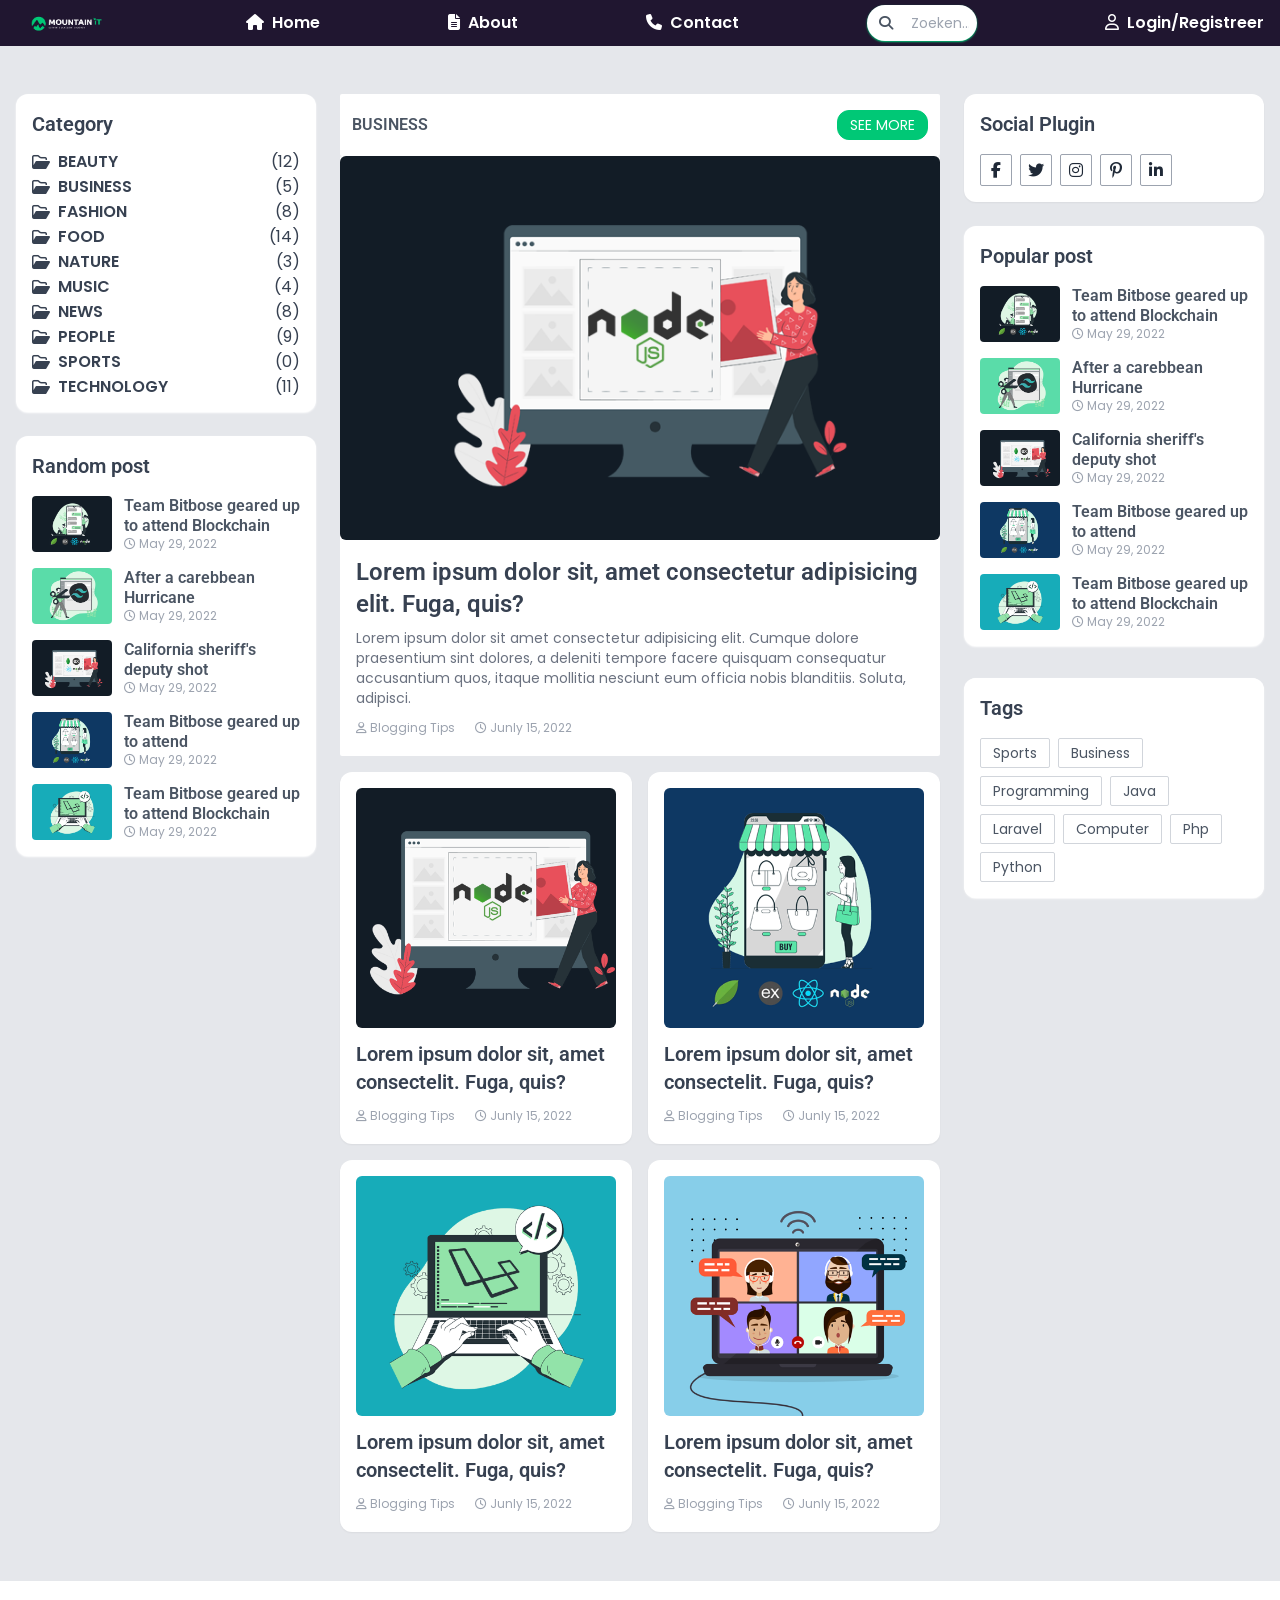
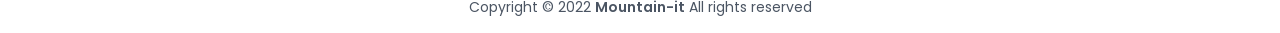
<file: index.html>
<!DOCTYPE html>
<html lang="en">
<head>
    <meta charset="UTF-8">
    <meta http-equiv="X-UA-Compatible" content="IE=edge">
    <meta name="viewport" content="width=device-width, initial-scale=1.0">
    <title>Tailwind Project </title>
    <link rel="stylesheet" href="./output/tailwind.css" />

    <link rel="stylesheet" href="https://cdnjs.cloudflare.com/ajax/libs/font-awesome/6.2.0/css/all.min.css" integrity="sha512-xh6O/CkQoPOWDdYTDqeRdPCVd1SpvCA9XXcUnZS2FmJNp1coAFzvtCN9BmamE+4aHK8yyUHUSCcJHgXloTyT2A==" crossorigin="anonymous" referrerpolicy="no-referrer" />

    <link rel="preconnect" href="https://fonts.googleapis.com">
    <link rel="preconnect" href="https://fonts.gstatic.com" crossorigin>
    <link href="https://fonts.googleapis.com/css2?family=Poppins:wght@400;600;700;900&family=Roboto:wght@400;700;900&display=swap" rel="stylesheet">

</head>
<body class="font-poppins text-gray-600 ">

    <!--start-----------Header nav bar ----------------- -->
    <nav class="bg-mountainBlack shadow-2xl shadow-slate-300">
        <div class="container mx-auto px-4 py-1 flex items-center md:space-x-32">
            <a href="#">
                <img src="./images/dark-logo.png" alt="dark-logo">
            </a>
            
            <div class="ml-12 lg:flex space-x-5 hidden ">
                <a href="#" class="flex items-center font-semibold text-white text-md  hover:text-mountainGreen transition">
                    <span class="mr-2">
                        <i class="fas fa-home"></i>
                    </span>
                    Home
                </a>
            </div>

            <div class="ml-12 lg:flex space-x-5 hidden ">
                <a href="#" class="flex items-center font-semibold text-white text-md  hover:text-mountainGreen transition">
                    <span class="mr-2">
                        <i class="fas fa-file-alt "></i>
                    </span>
                    About
                </a>
            </div>

            <div class="ml-12 mr-12 lg:flex space-x-5 hidden ">
                <a href="#" class="flex items-center font-semibold text-white text-md  hover:text-mountainGreen transition">
                    <span class="mr-2">
                        <i class="fas fa-phone"></i>
                    </span>
                    Contact
                </a>
            </div>
        

            <div class="relative ml-auto hidden lg:block ">
                <span class="absolute left-3 top-2 text-sm text-gray-600 ">
                    <i class="fas fa-search"></i>
                </span>
                <input type="text" placeholder="Zoeken..." class="block w-full rounded-3xl pl-11 pr-2 py-2 focus:outline-none bg-gray-20 text-sm text-gray-600 shadow-sm  shadow-mountainGreen"/>
            </div>


            <div class="ml-5">

                <a href="#" class="flex item-center font-semibold text-md text-white hover:text-mountainGreen transition ">

                    <span class="mr-2 ">
                        <i class="far fa-user">

                        </i>
                    </span>
                    Login/Registreer
                </a>
            </div>

            <div class="text-xl text-white cursor-pointer ml-4 xl:hidden block hover:text-mountainGreen transition " id="open_sidebar"> 
                <i class="fas fa-bars"></i>

            </div>

        </div>
    </nav>
    <!--end---Header nav bar ----------------- -->

<div class="py-12 bg-gray-200">
    <div class="container mx-auto px-4 flex flex-wrap lg:flex-nowrap ">
        <div class="lg:w-3/12 hidden xl:block">
            <div class="bg-white shadow-sm shadow-white rounded-xl p-4  ">
                <h3 class="text-xl font-semibold text-gray-700 font-roboto">
                    Category
                </h3>

                <!-- Start category sidebar -->
                <div class="text-gray-700 space-y-2 mt-4">
                    <a href="#" class="flex items-center font-semibold leading-4 hover:text-mountainGreen transition uppercase ">
                        <span class="mr-2">
                            <i class="far fa-folder-open"></i>
                        </span>
                        <span>Beauty</span>
                        <span class="font-normal ml-auto">(12)</span>
                    </a>

                    <a href="#" class="flex items-center font-semibold leading-4 hover:text-mountainGreen transition uppercase ">
                        <span class="mr-2">
                            <i class="far fa-folder-open"></i>
                        </span>
                        <span>Business</span>
                        <span class="font-normal ml-auto">(5)</span>
                    </a>

                    <a href="#" class="flex items-center font-semibold leading-4 hover:text-mountainGreen transition uppercase ">
                        <span class="mr-2">
                            <i class="far fa-folder-open"></i>
                        </span>
                        <span>Fashion</span>
                        <span class="font-normal ml-auto">(8)</span>
                    </a>

                    <a href="#" class="flex items-center font-semibold leading-4 hover:text-mountainGreen transition uppercase ">
                        <span class="mr-2">
                            <i class="far fa-folder-open"></i>
                        </span>
                        <span>Food</span>
                        <span class="font-normal ml-auto">(14)</span>
                    </a>

                    <a href="#" class="flex items-center font-semibold leading-4 hover:text-mountainGreen transition uppercase ">
                        <span class="mr-2">
                            <i class="far fa-folder-open"></i>
                        </span>
                        <span>Nature</span>
                        <span class="font-normal ml-auto">(3)</span>
                    </a>

                    <a href="#" class="flex items-center font-semibold leading-4 hover:text-mountainGreen transition uppercase ">
                        <span class="mr-2">
                            <i class="far fa-folder-open"></i>
                        </span>
                        <span>Music</span>
                        <span class="font-normal ml-auto">(4)</span>
                    </a>

                    <a href="#" class="flex items-center font-semibold leading-4 hover:text-mountainGreen transition uppercase ">
                        <span class="mr-2">
                            <i class="far fa-folder-open"></i>
                        </span>
                        <span>News</span>
                        <span class="font-normal ml-auto">(8)</span>
                    </a>

                    <a href="#" class="flex items-center font-semibold leading-4 hover:text-mountainGreen transition uppercase ">
                        <span class="mr-2">
                            <i class="far fa-folder-open"></i>
                        </span>
                        <span>People</span>
                        <span class="font-normal ml-auto">(9)</span>
                    </a>

                    <a href="#" class="flex items-center font-semibold leading-4 hover:text-mountainGreen transition uppercase ">
                        <span class="mr-2">
                            <i class="far fa-folder-open"></i>
                        </span>
                        <span>Sports</span>
                        <span class="font-normal ml-auto">(0)</span>
                    </a>
                    
                    <a href="#" class="flex items-center font-semibold leading-4 hover:text-mountainGreen transition uppercase ">
                        <span class="mr-2">
                            <i class="far fa-folder-open"></i>
                        </span>
                        <span>Technology</span>
                        <span class="font-normal ml-auto">(11)</span>
                    </a>

                </div>
               <!-- End category sidebar -->

            </div>

            <!-- Start random post -->
            <div class="bg-white shadow-sm shadow-white rounded-xl p-4 mt-6 ">
                <h3 class="text-xl font-semibold text-gray-700 font-roboto">
                    Random post
                </h3>

                <div class="mt-4">
                    <a href="#" class="flex group mt-4 ">
                        <div class="flex-shrink-0">
                            <img src="./images/pic1.png" class="h-14 w-20 rounded object-cover hover:brightness-200">
                        </div>
                        <div class="flex-grow pl-3 ">
                            <h5 class="text-md leading-5 block font-roboto font-semibold transition group-hover:text-mountainGreen">
                                Team Bitbose geared up to attend Blockchain
                            </h5>
                            <div class="flex text-gray-400 text-sm items-center">

                                <span class="mr-1 text-xs">
                                    <i class="far fa-clock"></i>
                                    May 29, 2022

                                </span>
                            </div>

                        </div>
                    </a>

                    <a href="#" class="flex group mt-4 ">
                        <div class="flex-shrink-0">
                            <img src="./images/pic2.png" class="h-14 w-20 rounded object-cover hover:brightness-200">
                        </div>
                        <div class="flex-grow pl-3 ">
                            <h5 class="text-md leading-5 block font-roboto font-semibold transition group-hover:text-mountainGreen">
                                After a carebbean Hurricane
                            </h5>
                            <div class="flex text-gray-400 text-sm items-center">

                                <span class="mr-1 text-xs">
                                    <i class="far fa-clock"></i>
                                    May 29, 2022

                                </span>
                            </div>

                        </div>
                    </a>

                    <a href="#" class="flex group mt-4 ">
                        <div class="flex-shrink-0">
                            <img src="./images/pic3.png" class="h-14 w-20 rounded object-cover hover:brightness-200">
                        </div>
                        <div class="flex-grow pl-3 ">
                            <h5 class="text-md leading-5 block font-roboto font-semibold transition group-hover:text-mountainGreen">
                                California sheriff's deputy shot
                            </h5>
                            <div class="flex text-gray-400 text-sm items-center">

                                <span class="mr-1 text-xs">
                                    <i class="far fa-clock"></i>
                                    May 29, 2022

                                </span>
                            </div>

                        </div>
                    </a>

                    <a href="#" class="flex group mt-4 ">
                        <div class="flex-shrink-0">
                            <img src="./images/pic4.png" class="h-14 w-20 rounded object-cover hover:brightness-200">
                        </div>
                        <div class="flex-grow pl-3 ">
                            <h5 class="text-md leading-5 block font-roboto font-semibold transition group-hover:text-mountainGreen">
                                Team Bitbose geared up to attend
                            </h5>
                            <div class="flex text-gray-400 text-sm items-center">

                                <span class="mr-1 text-xs">
                                    <i class="far fa-clock"></i>
                                    May 29, 2022

                                </span>
                            </div>

                        </div>
                    </a>

                    <a href="#" class="flex group mt-4 ">
                        <div class="flex-shrink-0">
                            <img src="./images/pic5.png" class="h-14 w-20 rounded object-cover hover:brightness-200">
                        </div>
                        <div class="flex-grow pl-3 ">
                            <h5 class="text-md leading-5 block font-roboto font-semibold transition group-hover:text-mountainGreen">
                                Team Bitbose geared up to attend Blockchain
                            </h5>
                            <div class="flex text-gray-400 text-sm items-center">

                                <span class="mr-1 text-xs">
                                    <i class="far fa-clock"></i>
                                    May 29, 2022

                                </span>
                            </div>

                        </div>
                    </a>
                </div>



            </div>
            <!-- End random post -->

        </div>

        <div class="xl:w-6/12 lg:w-9/12 w-full xl:ml-6 lg:mr-6">

            <div class="flex bg-white px-3 py-4 justify-between items-center rounded-sm">
                <h5 class=" text-base uppercase font-semibold font-roboto">Business</h5>

                <a href="#" class="text-white py-1 px-3 rounded-xl uppercase text-sm bg-mountainGreen border border-mountainGreen hover:text-mountainGreen hover:bg-transparent transition">
                    See more 
                </a>
            </div>

              <!-- -------------------start main blog post----------------- -->
        <div class="rounded-sm overflow-hidden bg-white shadwo-sm">
            <a href="./view.html" class="block rounded-md overflow-hidden ">
                <img src="./images/pic7.png" class="w-full h-96 object-cover transform hover:scale-110 transition duration-500">
            </a>


            <div class="p-4 pb-5 ">
                <a href="./view.html">
                    <h2 class="block text-2xl font-semibold text-gray-700 hover:text-mountainGreen transition font-roboto">
                        Lorem ipsum dolor sit, amet consectetur adipisicing elit. Fuga, quis?
                    </h2>
                </a>

                <p class="text-gray-500 text-sm mt-2">
                    Lorem ipsum dolor sit amet consectetur adipisicing elit. Cumque dolore praesentium sint dolores, a deleniti tempore facere quisquam consequatur accusantium quos, itaque mollitia nesciunt eum officia nobis blanditiis. Soluta, adipisci.
                </p>

                <div class="mt-3 flex space-x-4">

                    <div class="flex text-gray-400 text-sm items-center">
                        <span class="mr-1 text-xs">
                            <i class="far fa-user"></i>
                            Blogging Tips
                        </span>

                    </div>


                    <div class="flex text-gray-400 text-sm items-center">
                        <span class="mr-1 text-xs">
                            <i class="far fa-clock"></i>
                            Junly 15, 2022
                        </span>

                    </div>
                </div>

            </div>

        </div>
        <!-- -------------------end main blog post----------------- -->
<!-- -------------------start all post----------------- -->


<div class="grid grid-cols-1 md:grid-cols-2 gap-4 mt-4">
    <div class="rounded-xl bg-white p-4 pb-5 shadow-sm">
        <a href="#" class="block rounded-md overflow-hidden ">
            <img src="./images/pic7.png" class="w-full h-60 object-cover transform hover:scale-110 transition duration-500">
        </a>
        <div class="mt-3">
            <h2 class="block text-xl font-semibold text-gray-700 hover:text-mountainGreen transition font-roboto">
                Lorem ipsum dolor sit, amet consectelit. Fuga, quis?
            </h2>

            <div class="mt-3 flex space-x-4">

                <div class="flex text-gray-400 text-sm items-center">
                    <span class="mr-1 text-xs">
                        <i class="far fa-user"></i>
                        Blogging Tips
                    </span>

                </div>


                <div class="flex text-gray-400 text-sm items-center">
                    <span class="mr-1 text-xs">
                        <i class="far fa-clock"></i>
                        Junly 15, 2022
                    </span>

                </div>
            </div>

        </div>

    </div>
    <div class="rounded-xl bg-white p-4 pb-5 shadow-sm">
        <a href="#" class="block rounded-md overflow-hidden ">
            <img src="./images/pic4.png" class="w-full h-60 object-cover transform hover:scale-110 transition duration-500">
        </a>
        <div class="mt-3">
            <h2 class="block text-xl font-semibold text-gray-700 hover:text-mountainGreen transition font-roboto">
                Lorem ipsum dolor sit, amet consectelit. Fuga, quis?
            </h2>

            <div class="mt-3 flex space-x-4">

                <div class="flex text-gray-400 text-sm items-center">
                    <span class="mr-1 text-xs">
                        <i class="far fa-user"></i>
                        Blogging Tips
                    </span>

                </div>


                <div class="flex text-gray-400 text-sm items-center">
                    <span class="mr-1 text-xs">
                        <i class="far fa-clock"></i>
                        Junly 15, 2022
                    </span>

                </div>
            </div>

        </div>

    </div>
    <div class="rounded-xl bg-white p-4 pb-5 shadow-sm">
        <a href="#" class="block rounded-md overflow-hidden ">
            <img src="./images/pic5.png" class="w-full h-60 object-cover transform hover:scale-110 transition duration-500">
        </a>
        <div class="mt-3">
            <h2 class="block text-xl font-semibold text-gray-700 hover:text-mountainGreen transition font-roboto">
                Lorem ipsum dolor sit, amet consectelit. Fuga, quis?
            </h2>

            <div class="mt-3 flex space-x-4">

                <div class="flex text-gray-400 text-sm items-center">
                    <span class="mr-1 text-xs">
                        <i class="far fa-user"></i>
                        Blogging Tips
                    </span>

                </div>


                <div class="flex text-gray-400 text-sm items-center">
                    <span class="mr-1 text-xs">
                        <i class="far fa-clock"></i>
                        Junly 15, 2022
                    </span>

                </div>
            </div>

        </div>

    </div>
    <div class="rounded-xl bg-white p-4 pb-5 shadow-sm">
        <a href="#" class="block rounded-md overflow-hidden ">
            <img src="./images/pic6.png" class="w-full h-60 object-cover transform hover:scale-110 transition duration-500">
        </a>
        <div class="mt-3">
            <h2 class="block text-xl font-semibold text-gray-700 hover:text-mountainGreen transition font-roboto">
                Lorem ipsum dolor sit, amet consectelit. Fuga, quis?
            </h2>

            <div class="mt-3 flex space-x-4">

                <div class="flex text-gray-400 text-sm items-center">
                    <span class="mr-1 text-xs">
                        <i class="far fa-user"></i>
                        Blogging Tips
                    </span>

                </div>


                <div class="flex text-gray-400 text-sm items-center">
                    <span class="mr-1 text-xs">
                        <i class="far fa-clock"></i>
                        Junly 15, 2022
                    </span>

                </div>
            </div>

        </div>

    </div>
    
</div>
<!-- -------------------end all post----------------- -->
        </div>

        <div class="lg:w-3/12 w-full mt-8 lg:mt-0">
                <!--start social Plugin ----------------- -->

            <div class="w-full bg-white shadow-sm rounded-xl p-4">
                <h3 class="text-xl font-semibold text-gray-700 font-roboto">
                    Social Plugin
                </h3>
                <div class="flex gap-2 mt-4">
                    <a href="#" class=" w-8 h-8 rounded-sm flex items-center justify-center border border-gray-400 text-base text-gray-800">

                        <i class="fab fa-facebook-f">

                        </i>
                    </a>
                    <a href="#" class=" w-8 h-8 rounded-sm flex items-center justify-center border border-gray-400 text-base text-gray-800">

                        <i class="fab fa-twitter">

                        </i>
                    </a>
                    <a href="#" class=" w-8 h-8 rounded-sm flex items-center justify-center border border-gray-400 text-base text-gray-800">

                        <i class="fab fa-instagram">

                        </i>
                    </a>
                    <a href="#" class=" w-8 h-8 rounded-sm flex items-center justify-center border border-gray-400 text-base text-gray-800">

                        <i class="fab fa-pinterest-p">

                        </i>
                    </a>
                    <a href="#" class=" w-8 h-8 rounded-sm flex items-center justify-center border border-gray-400 text-base text-gray-800">

                        <i class="fab fa-linkedin-in">

                        </i>
                    </a>

                </div>

            </div>
    <!-------------end social Plugin ----------------- -->
    
     <!-------------start popular post ----------------- -->

<div class="bg-white shadow-sm shadow-white rounded-xl p-4 mt-6 ">
        <h3 class="text-xl font-semibold text-gray-700 font-roboto">
            Popular post
        </h3>

        <div class="mt-4">
            <a href="#" class="flex group mt-4 ">
                <div class="flex-shrink-0">
                    <img src="./images/pic1.png" class="h-14 w-20 rounded object-cover hover:brightness-200">
                </div>
                <div class="flex-grow pl-3 ">
                    <h5 class="text-md leading-5 block font-roboto font-semibold transition group-hover:text-mountainGreen">
                        Team Bitbose geared up to attend Blockchain
                    </h5>
                    <div class="flex text-gray-400 text-sm items-center">

                        <span class="mr-1 text-xs">
                            <i class="far fa-clock"></i>
                            May 29, 2022

                        </span>
                    </div>

                </div>
            </a>

            <a href="#" class="flex group mt-4 ">
                <div class="flex-shrink-0">
                    <img src="./images/pic2.png" class="h-14 w-20 rounded object-cover hover:brightness-200">
                </div>
                <div class="flex-grow pl-3 ">
                    <h5 class="text-md leading-5 block font-roboto font-semibold transition group-hover:text-mountainGreen">
                        After a carebbean Hurricane
                    </h5>
                    <div class="flex text-gray-400 text-sm items-center">

                        <span class="mr-1 text-xs">
                            <i class="far fa-clock"></i>
                            May 29, 2022

                        </span>
                    </div>

                </div>
            </a>

            <a href="#" class="flex group mt-4 ">
                <div class="flex-shrink-0">
                    <img src="./images/pic3.png" class="h-14 w-20 rounded object-cover hover:brightness-200">
                </div>
                <div class="flex-grow pl-3 ">
                    <h5 class="text-md leading-5 block font-roboto font-semibold transition group-hover:text-mountainGreen">
                        California sheriff's deputy shot
                    </h5>
                    <div class="flex text-gray-400 text-sm items-center">

                        <span class="mr-1 text-xs">
                            <i class="far fa-clock"></i>
                            May 29, 2022

                        </span>
                    </div>

                </div>
            </a>

            <a href="#" class="flex group mt-4 ">
                <div class="flex-shrink-0">
                    <img src="./images/pic4.png" class="h-14 w-20 rounded object-cover hover:brightness-200">
                </div>
                <div class="flex-grow pl-3 ">
                    <h5 class="text-md leading-5 block font-roboto font-semibold transition group-hover:text-mountainGreen">
                        Team Bitbose geared up to attend
                    </h5>
                    <div class="flex text-gray-400 text-sm items-center">

                        <span class="mr-1 text-xs">
                            <i class="far fa-clock"></i>
                            May 29, 2022

                        </span>
                    </div>

                </div>
            </a>

            <a href="#" class="flex group mt-4 ">
                <div class="flex-shrink-0">
                    <img src="./images/pic5.png" class="h-14 w-20 rounded object-cover hover:brightness-200">
                </div>
                <div class="flex-grow pl-3 ">
                    <h5 class="text-md leading-5 block font-roboto font-semibold transition group-hover:text-mountainGreen">
                        Team Bitbose geared up to attend Blockchain
                    </h5>
                    <div class="flex text-gray-400 text-sm items-center">

                        <span class="mr-1 text-xs">
                            <i class="far fa-clock"></i>
                            May 29, 2022

                        </span>
                    </div>

                </div>
            </a>
        </div>



    </div>

      <!-----------end popular post ----------------- -->

      <!-----------start Tags ----------------- -->

      <div class="w-full bg-white shadow-sm rounded-xl p4 mt-8">
        <div class="bg-white shadow-sm shadow-white rounded-xl p-4 mt-6 ">
            <h3 class="text-xl font-semibold text-gray-700 font-roboto">
                Tags
            </h3>
    
            <div class="flex item-center flex-wrap gap-2 mt-4">
                <a href="#" class="px-3 py-1 text-sm border border-gray-300 rounded-sm transition hover:bg-mountainGreen hover:text-white  ">
                    Sports
                </a>
                <a href="#" class="px-3 py-1 text-sm border border-gray-300 rounded-sm transition hover:bg-mountainGreen hover:text-white  ">
                    Business
                </a>
                <a href="#" class="px-3 py-1 text-sm border border-gray-300 rounded-sm transition hover:bg-mountainGreen hover:text-white  ">
                    Programming
                </a>
                <a href="#" class="px-3 py-1 text-sm border border-gray-300 rounded-sm transition hover:bg-mountainGreen hover:text-white  ">
                    Java
                </a>
                <a href="#" class="px-3 py-1 text-sm border border-gray-300 rounded-sm transition hover:bg-mountainGreen hover:text-white  ">
                    Laravel
                </a>
                <a href="#" class="px-3 py-1 text-sm border border-gray-300 rounded-sm transition hover:bg-mountainGreen hover:text-white  ">
                    Computer
                </a>
                <a href="#" class="px-3 py-1 text-sm border border-gray-300 rounded-sm transition hover:bg-mountainGreen hover:text-white  ">
                    Php
                </a>
                <a href="#" class="px-3 py-1 text-sm border border-gray-300 rounded-sm transition hover:bg-mountainGreen hover:text-white  ">
                    Python
                </a>

            </div>
            
    
    
    
        </div>
      </div>
      <!-----------end Tags----------------- -->

        </div>
    </div>
</div>

      <!-----------Start Mobile Menu---------------- -->
      <div class="fixed w-full h-full bg-black bg-opacity-25 left-0 top-0 opacity-0 invisible transition-all duration-500 xl:hidden" id="sidebar_wrapper">
        <div class="fixed top-0 w-72 h-full bg-white shadow-sm flex flex-col transition-all duration-500 -left-80 " id="sidebar">
          
            <div class="lg:hidden">


                <div class="relative mx-3 mt-3 shadow-sm">
                    <span class="absolute left-3 top-2 text-sm text-gray-600 ">
                        <i class="fas fa-search"></i>
                    </span>
                    <input type="text" placeholder="Zoeken..." class="block w-full rounded-3xl pl-11 pr-2 py-2 focus:outline-none bg-gray-20 text-sm text-gray-600 shadow-sm  shadow-mountainGreen"/>
                </div>

                <h3 class="text-xl font-semibold text-gray-700 mb-1 font-roboto pl-3 pt-3">
                    Menu

                    
                </h3>

                      
            <div class="">
                <a href="#" class="flex px-4 py-1 items-center font-semibold text-md  hover:text-mountainGreen transition">
                    <span class="mr-2">
                        <i class="fas fa-home"></i>
                    </span>
                    Home
                </a>
            </div>

            <div class=" ">
                <a href="#" class="flex px-4 py-1 items-center font-semibold text-md  hover:text-mountainGreen transition">
                    <span class="mr-2">
                        <i class="fas fa-file-alt "></i>
                    </span>
                    About
                </a>
            </div>

            <div class="">
                <a href="#" class="flex px-4 py-1 items-center font-semibold  text-md  hover:text-mountainGreen transition">
                    <span class="mr-2">
                        <i class="fas fa-phone"></i>
                    </span>
                    Contact
                </a>
            </div>


            <div class="bg-white shadow-sm shadow-white rounded-xl p-4  ">
                <h3 class="text-xl font-semibold text-gray-700 font-roboto">
                    Category
                </h3>

                <!-- Start category sidebar -->
                <div class="text-gray-700 space-y-2 mt-4">
                    <a href="#" class="flex items-center font-semibold leading-4 hover:text-mountainGreen transition uppercase ">
                        <span class="mr-2">
                            <i class="far fa-folder-open"></i>
                        </span>
                        <span>Beauty</span>
                        <span class="font-normal ml-auto">(12)</span>
                    </a>

                    <a href="#" class="flex items-center font-semibold leading-4 hover:text-mountainGreen transition uppercase ">
                        <span class="mr-2">
                            <i class="far fa-folder-open"></i>
                        </span>
                        <span>Business</span>
                        <span class="font-normal ml-auto">(5)</span>
                    </a>

                    <a href="#" class="flex items-center font-semibold leading-4 hover:text-mountainGreen transition uppercase ">
                        <span class="mr-2">
                            <i class="far fa-folder-open"></i>
                        </span>
                        <span>Fashion</span>
                        <span class="font-normal ml-auto">(8)</span>
                    </a>

                    <a href="#" class="flex items-center font-semibold leading-4 hover:text-mountainGreen transition uppercase ">
                        <span class="mr-2">
                            <i class="far fa-folder-open"></i>
                        </span>
                        <span>Food</span>
                        <span class="font-normal ml-auto">(14)</span>
                    </a>

                    <a href="#" class="flex items-center font-semibold leading-4 hover:text-mountainGreen transition uppercase ">
                        <span class="mr-2">
                            <i class="far fa-folder-open"></i>
                        </span>
                        <span>Nature</span>
                        <span class="font-normal ml-auto">(3)</span>
                    </a>

                    <a href="#" class="flex items-center font-semibold leading-4 hover:text-mountainGreen transition uppercase ">
                        <span class="mr-2">
                            <i class="far fa-folder-open"></i>
                        </span>
                        <span>Music</span>
                        <span class="font-normal ml-auto">(4)</span>
                    </a>

                    <a href="#" class="flex items-center font-semibold leading-4 hover:text-mountainGreen transition uppercase ">
                        <span class="mr-2">
                            <i class="far fa-folder-open"></i>
                        </span>
                        <span>News</span>
                        <span class="font-normal ml-auto">(8)</span>
                    </a>

                    <a href="#" class="flex items-center font-semibold leading-4 hover:text-mountainGreen transition uppercase ">
                        <span class="mr-2">
                            <i class="far fa-folder-open"></i>
                        </span>
                        <span>People</span>
                        <span class="font-normal ml-auto">(9)</span>
                    </a>

                    <a href="#" class="flex items-center font-semibold leading-4 hover:text-mountainGreen transition uppercase ">
                        <span class="mr-2">
                            <i class="far fa-folder-open"></i>
                        </span>
                        <span>Sports</span>
                        <span class="font-normal ml-auto">(0)</span>
                    </a>
                    
                    <a href="#" class="flex items-center font-semibold leading-4 hover:text-mountainGreen transition uppercase ">
                        <span class="mr-2">
                            <i class="far fa-folder-open"></i>
                        </span>
                        <span>Technology</span>
                        <span class="font-normal ml-auto">(11)</span>
                    </a>

                </div>
               <!-- End category sidebar -->

            </div>

            </div>
            






        </div>
      </div>
      <!-----------End Mobile Menu--------------- -->
      <footer class="border-t py-4">
    <p class="text-sm text-center"> Copyright © 2022 
        <span class="font-semibold">Mountain-it</span>
       All rights reserved
    </p>

</footer>


<script>
    document.querySelector('#open_sidebar').addEventListener('click', function() {
        document.querySelector('#sidebar').classList.remove('-left-80')
        document.querySelector('#sidebar').classList.add('left-0')
        document.querySelector('#sidebar_wrapper').classList.remove('opacity-0')
        document.querySelector('#sidebar_wrapper').classList.remove('invisible')

        
    })
    document.body.addEventListener('click', function(e) {
        if(e.target.id === 'sidebar_wrapper') {
            document.querySelector('#sidebar').classList.add('-left-80')
        document.querySelector('#sidebar').classList.remove('left-0')
        document.querySelector('#sidebar_wrapper').classList.add('opacity-0')
        document.querySelector('#sidebar_wrapper').classList.add('invisible')
        }
    })
</script>




</body>
</html>
</file>
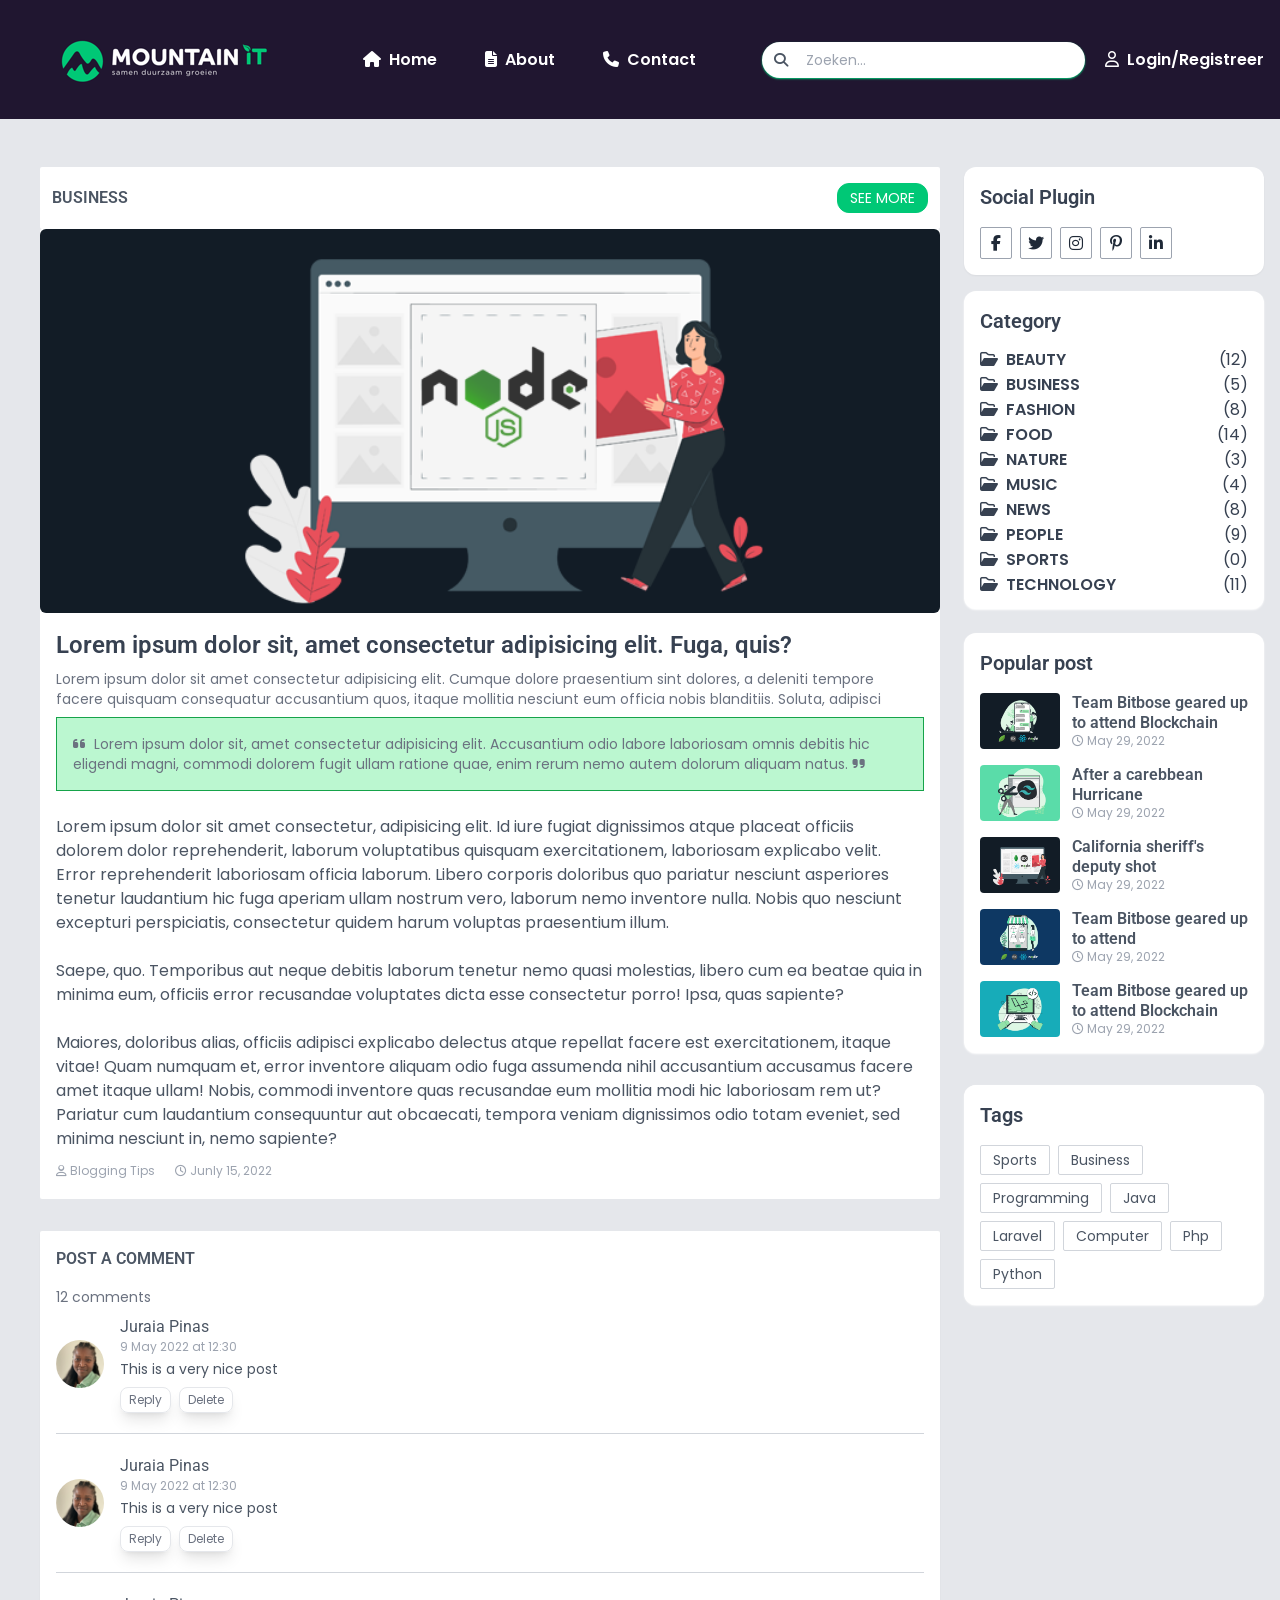
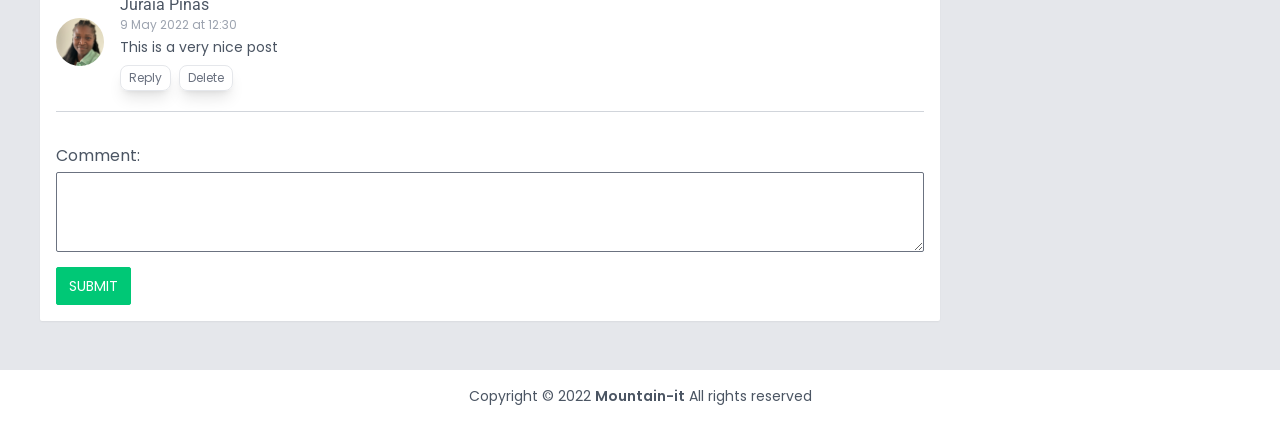
<file: view.html>
<!DOCTYPE html>
<html lang="en">
<head>
    <meta charset="UTF-8">
    <meta http-equiv="X-UA-Compatible" content="IE=edge">
    <meta name="viewport" content="width=device-width, initial-scale=1.0">
    <title>Tailwind Project </title>
    <link rel="stylesheet" href="./output/tailwind.css" />

    <link rel="stylesheet" href="https://cdnjs.cloudflare.com/ajax/libs/font-awesome/6.2.0/css/all.min.css" integrity="sha512-xh6O/CkQoPOWDdYTDqeRdPCVd1SpvCA9XXcUnZS2FmJNp1coAFzvtCN9BmamE+4aHK8yyUHUSCcJHgXloTyT2A==" crossorigin="anonymous" referrerpolicy="no-referrer" />

    <link rel="preconnect" href="https://fonts.googleapis.com">
    <link rel="preconnect" href="https://fonts.gstatic.com" crossorigin>
    <link href="https://fonts.googleapis.com/css2?family=Poppins:wght@400;600;700;900&family=Roboto:wght@400;700;900&display=swap" rel="stylesheet">

</head>
<body class="font-poppins text-gray-600 ">

    <!--start-----------Header nav bar ----------------- -->
    <nav class="bg-mountainBlack shadow-2xl shadow-slate-300">
        <div class="container mx-auto px-4 py-1 flex items-center">
            <a href="#">
                <img src="./images/dark-logo.png" alt="dark-logo">
            </a>
            
            <div class="ml-12 flex">
                <a href="./index.html" class="flex items-center font-semibold text-white text-md  hover:text-mountainGreen transition">
                    <span class="mr-2">
                        <i class="fas fa-home"></i>
                    </span>
                    Home
                </a>
            </div>

            <div class="ml-12 flex">
                <a href="#" class="flex items-center font-semibold text-white text-md  hover:text-mountainGreen transition">
                    <span class="mr-2">
                        <i class="fas fa-file-alt "></i>
                    </span>
                    About
                </a>
            </div>

            <div class="ml-12 mr-12 flex">
                <a href="#" class="flex items-center font-semibold text-white text-md  hover:text-mountainGreen transition">
                    <span class="mr-2">
                        <i class="fas fa-phone"></i>
                    </span>
                    Contact
                </a>
            </div>
        

            <div class="relative ml-auto ">
                <span class="absolute left-3 top-2 text-sm text-gray-600 ">
                    <i class="fas fa-search"></i>
                </span>
                <input type="text" placeholder="Zoeken..." class="block w-full rounded-3xl pl-11 pr-2 py-2 focus:outline-none bg-gray-20 text-sm text-gray-600 shadow-sm  shadow-mountainGreen"/>
            </div>


            <div class="ml-5">

                <a href="#" class="flex item-center font-semibold text-md text-white hover:text-mountainGreen transition ">

                    <span class="mr-2 ">
                        <i class="far fa-user">

                        </i>
                    </span>
                    Login/Registreer
                </a>
            </div>


        </div>
    </nav>
    <!--end-----------Header nav bar ----------------- -->

<div class="py-12 bg-gray-200">
    <div class="container mx-auto px-4 flex ">
        

        <div class="xl:w-9/12 lg:w-9/12 w-full xl:ml-6 lg:mr-6">

            <div class="flex bg-white px-3 py-4 justify-between items-center rounded-sm">
                <h5 class=" text-base uppercase font-semibold font-roboto">Business</h5>

                <a href="#" class="text-white py-1 px-3 rounded-xl uppercase text-sm bg-mountainGreen border border-mountainGreen hover:text-mountainGreen hover:bg-transparent transition">
                    See more 
                </a>
            </div>

              <!-- -------------------start main blog post----------------- -->
        <div class="rounded-sm overflow-hidden bg-white shadwo-sm">
            <a href="#" class="block rounded-md overflow-hidden ">
                <img src="./images/pic7.png" class="w-full h-96 object-cover transform hover:scale-110 transition duration-500">
            </a>


            <div class="p-4 pb-5 ">
                <a href="#">
                    <h2 class="block text-2xl font-semibold text-gray-700 hover:text-mountainGreen transition font-roboto">
                        Lorem ipsum dolor sit, amet consectetur adipisicing elit. Fuga, quis?
                    </h2>
                </a>

                <p class="text-gray-500 text-sm mt-2">
                    Lorem ipsum dolor sit amet consectetur adipisicing elit. Cumque dolore praesentium sint dolores, a deleniti tempore facere quisquam consequatur accusantium quos, itaque mollitia nesciunt eum officia nobis blanditiis. Soluta, adipisci 
                    <br>
                    <p class="text-gray-500 text-sm bg-green-200 border border-green-600 mt-2 p-4">
                        <span class="mr-1">
                            <i class="fas fa-quote-left"></i>
                        </span>
                        Lorem ipsum dolor sit, amet consectetur adipisicing elit. Accusantium odio labore laboriosam omnis debitis hic eligendi magni, commodi dolorem fugit ullam ratione quae, enim rerum nemo autem dolorum aliquam natus.
                        <span class="mr-1">
                            <i class="fas fa-quote-right"></i>
                        </span>
                    </p>

                    <br>
                    Lorem ipsum dolor sit amet consectetur, adipisicing elit. Id iure fugiat dignissimos atque placeat officiis dolorem dolor reprehenderit, laborum voluptatibus quisquam exercitationem, laboriosam explicabo velit. Error reprehenderit laboriosam officia laborum.
                    Libero corporis doloribus quo pariatur nesciunt asperiores tenetur laudantium hic fuga aperiam ullam nostrum vero, laborum nemo inventore nulla. Nobis quo nesciunt excepturi perspiciatis, consectetur quidem harum voluptas praesentium illum.
                    <br><br>
                    Saepe, quo. Temporibus aut neque debitis laborum tenetur nemo quasi molestias, libero cum ea beatae quia in minima eum, officiis error recusandae voluptates dicta esse consectetur porro! Ipsa, quas sapiente?
                    <br><br>

                    Maiores, doloribus alias, officiis adipisci explicabo delectus atque repellat facere est exercitationem, itaque vitae! Quam numquam et, error inventore aliquam odio fuga assumenda nihil accusantium accusamus facere amet itaque ullam!
                    Nobis, commodi inventore quas recusandae eum mollitia modi hic laboriosam rem ut? Pariatur cum laudantium consequuntur aut obcaecati, tempora veniam dignissimos odio totam eveniet, sed minima nesciunt in, nemo sapiente?
                </p>

                <div class="mt-3 flex space-x-4">

                    <div class="flex text-gray-400 text-sm items-center">
                        <span class="mr-1 text-xs">
                            <i class="far fa-user"></i>
                            Blogging Tips
                        </span>

                    </div>


                    <div class="flex text-gray-400 text-sm items-center">
                        <span class="mr-1 text-xs">
                            <i class="far fa-clock"></i>
                            Junly 15, 2022
                        </span>

                    </div>
                </div>

            </div>

        </div>
        <!-- -------------------end main blog post----------------- -->
<!-- -------------------start comment----------------- -->



<div class="p-4 bg-white rounded-sm shadow-sm mt-8">
    <h4 class="text-base uppercase font-semibold font-roboto mb-4">Post A Comment</h4>
    <p class="text-sm text-gray-500 mb-2">12 comments</p>

    <div class="space-y-5 ">
        <div class="flex items-center border-b pb-5 border-gray-300">
            <div class="w-12 h-12 flex-shrink-0">
                <img src="./images/foto_ju_kleur.png" alt="" class=" w-full rounded-full" />
               
            </div> 
            <div class="flex-grow pl-4">
                    <h4 class="text-base font-roboto"> Juraia Pinas</h4>
                    <p class="text-xs text-gray-400"> 9 May 2022 at 12:30</p>
                    <p class="text-sm font-600 mt-1"> This is a very nice post</p>
                    <div class="flex gap-2 mt-2">
                        <button class="text-gray-500 px-2 py-1 text-xs border border-gray-200 rounded-lg shadow-lg hover:bg-mountainGreen hover:text-white">Reply</button>
                        <button class="text-gray-500 px-2 py-1 text-xs border border-gray-200 rounded-lg shadow-lg hover:bg-mountainGreen hover:text-white">Delete</button>
                    </div>
              </div>
        </div>
        <div class="flex items-center border-b pb-5 border-gray-300">
            <div class="w-12 h-12 flex-shrink-0">
                <img src="./images/foto_ju_kleur.png" alt="" class=" w-full rounded-full" />
               
            </div> 
            <div class="flex-grow pl-4">
                    <h4 class="text-base font-roboto"> Juraia Pinas</h4>
                    <p class="text-xs text-gray-400"> 9 May 2022 at 12:30</p>
                    <p class="text-sm font-600 mt-1"> This is a very nice post</p>
                    <div class="flex gap-2 mt-2">
                        <button class="text-gray-500 px-2 py-1 text-xs border border-gray-200 rounded-lg shadow-lg hover:bg-mountainGreen hover:text-white">Reply</button>
                        <button class="text-gray-500 px-2 py-1 text-xs border border-gray-200 rounded-lg shadow-lg hover:bg-mountainGreen hover:text-white">Delete</button>
                    </div>
              </div>
        </div>
        <div class="flex items-center border-b pb-5 border-gray-300">
            <div class="w-12 h-12 flex-shrink-0">
                <img src="./images/foto_ju_kleur.png" alt="" class=" w-full rounded-full" />
            </div> 
            <div class="flex-grow pl-4">
                    <h4 class="text-base font-roboto"> Juraia Pinas</h4>
                    <p class="text-xs text-gray-400"> 9 May 2022 at 12:30</p>
                    <p class="text-sm font-600 mt-1"> This is a very nice post</p>
                    <div class="flex gap-2 mt-2">
                        <button class="text-gray-500 px-2 py-1 text-xs border border-gray-200 rounded-lg shadow-lg hover:bg-mountainGreen hover:text-white">Reply</button>
                        <button class="text-gray-500 px-2 py-1 text-xs border border-gray-200 rounded-lg shadow-lg hover:bg-mountainGreen hover:text-white">Delete</button>
                    </div>
            </div>
        </div>

    </div>

    <form action="#" class="mt-8">
        <h5 class="text-base mb-1">Comment:</h5>
        <textarea type="text" class="w-full border border-gray-500 py-3 px-5 text-sm rounded-sm h-20 focus:outline-none focus:border-gray-800">
        </textarea>
        <div class="mt-2">
            <button type="submit" class="text-white py-2 px-3 rounded-sm uppercase text-sm bg-mountainGreen border border-mountainGreen hover:text-mountainGreen hover:bg-transparent transition">
                    Submit
            </button>
        </div>
    </form>
</div>






<!-- -------------------end comment----------------- -->
        </div>

        
        <div class="lg:w-3/12 w-full mt-8 lg:mt-0">
                <!--start social Plugin ----------------- -->

            <div class="w-full bg-white shadow-sm rounded-xl p-4">
                <h3 class="text-xl font-semibold text-gray-700 font-roboto">
                    Social Plugin
                </h3>
                <div class="flex gap-2 mt-4">
                    <a href="#" class=" w-8 h-8 rounded-sm flex items-center justify-center border border-gray-400 text-base text-gray-800">

                        <i class="fab fa-facebook-f">

                        </i>
                    </a>
                    <a href="#" class=" w-8 h-8 rounded-sm flex items-center justify-center border border-gray-400 text-base text-gray-800">

                        <i class="fab fa-twitter">

                        </i>
                    </a>
                    <a href="#" class=" w-8 h-8 rounded-sm flex items-center justify-center border border-gray-400 text-base text-gray-800">

                        <i class="fab fa-instagram">

                        </i>
                    </a>
                    <a href="#" class=" w-8 h-8 rounded-sm flex items-center justify-center border border-gray-400 text-base text-gray-800">

                        <i class="fab fa-pinterest-p">

                        </i>
                    </a>
                    <a href="#" class=" w-8 h-8 rounded-sm flex items-center justify-center border border-gray-400 text-base text-gray-800">

                        <i class="fab fa-linkedin-in">

                        </i>
                    </a>

                </div>

            </div>
    <!-------------end social Plugin ----------------- -->
    


    <div class="bg-white shadow-sm shadow-white rounded-xl p-4 mt-4 ">
        <h3 class="text-xl font-semibold text-gray-700 font-roboto">
            Category
        </h3>

        <!-- Start category sidebar -->
        <div class="text-gray-700 space-y-2 mt-4">
            <a href="#" class="flex items-center font-semibold leading-4 hover:text-mountainGreen transition uppercase ">
                <span class="mr-2">
                    <i class="far fa-folder-open"></i>
                </span>
                <span>Beauty</span>
                <span class="font-normal ml-auto">(12)</span>
            </a>

            <a href="#" class="flex items-center font-semibold leading-4 hover:text-mountainGreen transition uppercase ">
                <span class="mr-2">
                    <i class="far fa-folder-open"></i>
                </span>
                <span>Business</span>
                <span class="font-normal ml-auto">(5)</span>
            </a>

            <a href="#" class="flex items-center font-semibold leading-4 hover:text-mountainGreen transition uppercase ">
                <span class="mr-2">
                    <i class="far fa-folder-open"></i>
                </span>
                <span>Fashion</span>
                <span class="font-normal ml-auto">(8)</span>
            </a>

            <a href="#" class="flex items-center font-semibold leading-4 hover:text-mountainGreen transition uppercase ">
                <span class="mr-2">
                    <i class="far fa-folder-open"></i>
                </span>
                <span>Food</span>
                <span class="font-normal ml-auto">(14)</span>
            </a>

            <a href="#" class="flex items-center font-semibold leading-4 hover:text-mountainGreen transition uppercase ">
                <span class="mr-2">
                    <i class="far fa-folder-open"></i>
                </span>
                <span>Nature</span>
                <span class="font-normal ml-auto">(3)</span>
            </a>

            <a href="#" class="flex items-center font-semibold leading-4 hover:text-mountainGreen transition uppercase ">
                <span class="mr-2">
                    <i class="far fa-folder-open"></i>
                </span>
                <span>Music</span>
                <span class="font-normal ml-auto">(4)</span>
            </a>

            <a href="#" class="flex items-center font-semibold leading-4 hover:text-mountainGreen transition uppercase ">
                <span class="mr-2">
                    <i class="far fa-folder-open"></i>
                </span>
                <span>News</span>
                <span class="font-normal ml-auto">(8)</span>
            </a>

            <a href="#" class="flex items-center font-semibold leading-4 hover:text-mountainGreen transition uppercase ">
                <span class="mr-2">
                    <i class="far fa-folder-open"></i>
                </span>
                <span>People</span>
                <span class="font-normal ml-auto">(9)</span>
            </a>

            <a href="#" class="flex items-center font-semibold leading-4 hover:text-mountainGreen transition uppercase ">
                <span class="mr-2">
                    <i class="far fa-folder-open"></i>
                </span>
                <span>Sports</span>
                <span class="font-normal ml-auto">(0)</span>
            </a>
            
            <a href="#" class="flex items-center font-semibold leading-4 hover:text-mountainGreen transition uppercase ">
                <span class="mr-2">
                    <i class="far fa-folder-open"></i>
                </span>
                <span>Technology</span>
                <span class="font-normal ml-auto">(11)</span>
            </a>

        </div>
       <!-- End category sidebar -->

    </div>


     <!-------------start popular post ----------------- -->

<div class="bg-white shadow-sm shadow-white rounded-xl p-4 mt-6 ">
        <h3 class="text-xl font-semibold text-gray-700 font-roboto">
            Popular post
        </h3>

        <div class="mt-4">
            <a href="#" class="flex group mt-4 ">
                <div class="flex-shrink-0">
                    <img src="./images/pic1.png" class="h-14 w-20 rounded object-cover hover:brightness-200">
                </div>
                <div class="flex-grow pl-3 ">
                    <h5 class="text-md leading-5 block font-roboto font-semibold transition group-hover:text-mountainGreen">
                        Team Bitbose geared up to attend Blockchain
                    </h5>
                    <div class="flex text-gray-400 text-sm items-center">

                        <span class="mr-1 text-xs">
                            <i class="far fa-clock"></i>
                            May 29, 2022

                        </span>
                    </div>

                </div>
            </a>

            <a href="#" class="flex group mt-4 ">
                <div class="flex-shrink-0">
                    <img src="./images/pic2.png" class="h-14 w-20 rounded object-cover hover:brightness-200">
                </div>
                <div class="flex-grow pl-3 ">
                    <h5 class="text-md leading-5 block font-roboto font-semibold transition group-hover:text-mountainGreen">
                        After a carebbean Hurricane
                    </h5>
                    <div class="flex text-gray-400 text-sm items-center">

                        <span class="mr-1 text-xs">
                            <i class="far fa-clock"></i>
                            May 29, 2022

                        </span>
                    </div>

                </div>
            </a>

            <a href="#" class="flex group mt-4 ">
                <div class="flex-shrink-0">
                    <img src="./images/pic3.png" class="h-14 w-20 rounded object-cover hover:brightness-200">
                </div>
                <div class="flex-grow pl-3 ">
                    <h5 class="text-md leading-5 block font-roboto font-semibold transition group-hover:text-mountainGreen">
                        California sheriff's deputy shot
                    </h5>
                    <div class="flex text-gray-400 text-sm items-center">

                        <span class="mr-1 text-xs">
                            <i class="far fa-clock"></i>
                            May 29, 2022

                        </span>
                    </div>

                </div>
            </a>

            <a href="#" class="flex group mt-4 ">
                <div class="flex-shrink-0">
                    <img src="./images/pic4.png" class="h-14 w-20 rounded object-cover hover:brightness-200">
                </div>
                <div class="flex-grow pl-3 ">
                    <h5 class="text-md leading-5 block font-roboto font-semibold transition group-hover:text-mountainGreen">
                        Team Bitbose geared up to attend
                    </h5>
                    <div class="flex text-gray-400 text-sm items-center">

                        <span class="mr-1 text-xs">
                            <i class="far fa-clock"></i>
                            May 29, 2022

                        </span>
                    </div>

                </div>
            </a>

            <a href="#" class="flex group mt-4 ">
                <div class="flex-shrink-0">
                    <img src="./images/pic5.png" class="h-14 w-20 rounded object-cover hover:brightness-200">
                </div>
                <div class="flex-grow pl-3 ">
                    <h5 class="text-md leading-5 block font-roboto font-semibold transition group-hover:text-mountainGreen">
                        Team Bitbose geared up to attend Blockchain
                    </h5>
                    <div class="flex text-gray-400 text-sm items-center">

                        <span class="mr-1 text-xs">
                            <i class="far fa-clock"></i>
                            May 29, 2022

                        </span>
                    </div>

                </div>
            </a>
        </div>



    </div>

      <!-----------end popular post ----------------- -->

      <!-----------start Tags ----------------- -->

      <div class="w-full bg-white shadow-sm rounded-xl p4 mt-8">
        <div class="bg-white shadow-sm shadow-white rounded-xl p-4 mt-6 ">
            <h3 class="text-xl font-semibold text-gray-700 font-roboto">
                Tags
            </h3>
    
            <div class="flex item-center flex-wrap gap-2 mt-4">
                <a href="#" class="px-3 py-1 text-sm border border-gray-300 rounded-sm transition hover:bg-mountainGreen hover:text-white  ">
                    Sports
                </a>
                <a href="#" class="px-3 py-1 text-sm border border-gray-300 rounded-sm transition hover:bg-mountainGreen hover:text-white  ">
                    Business
                </a>
                <a href="#" class="px-3 py-1 text-sm border border-gray-300 rounded-sm transition hover:bg-mountainGreen hover:text-white  ">
                    Programming
                </a>
                <a href="#" class="px-3 py-1 text-sm border border-gray-300 rounded-sm transition hover:bg-mountainGreen hover:text-white  ">
                    Java
                </a>
                <a href="#" class="px-3 py-1 text-sm border border-gray-300 rounded-sm transition hover:bg-mountainGreen hover:text-white  ">
                    Laravel
                </a>
                <a href="#" class="px-3 py-1 text-sm border border-gray-300 rounded-sm transition hover:bg-mountainGreen hover:text-white  ">
                    Computer
                </a>
                <a href="#" class="px-3 py-1 text-sm border border-gray-300 rounded-sm transition hover:bg-mountainGreen hover:text-white  ">
                    Php
                </a>
                <a href="#" class="px-3 py-1 text-sm border border-gray-300 rounded-sm transition hover:bg-mountainGreen hover:text-white  ">
                    Python
                </a>

            </div>
            
    
    
    
        </div>
      </div>
      <!-----------end Tags----------------- -->

        </div>
    </div>
</div>


<footer class="border-t py-4">
    <p class="text-sm text-center"> Copyright © 2022 
        <span class="font-semibold">Mountain-it</span>
       All rights reserved
    </p>

</footer>




</body>
</html>
</file>
